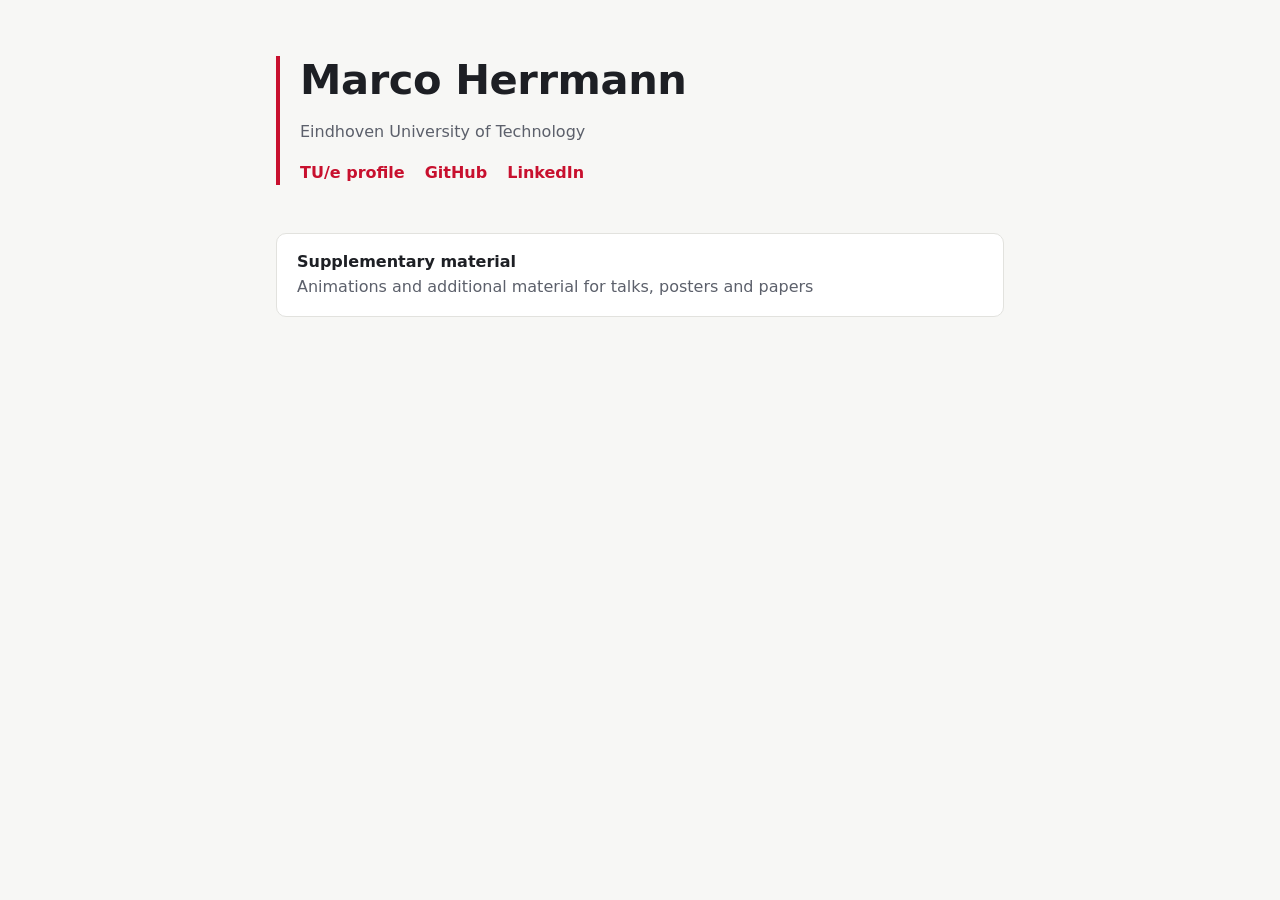
<file: index.html>
<!DOCTYPE html>
<html lang="en">
<head>
  <meta charset="utf-8">
  <meta name="viewport" content="width=device-width, initial-scale=1">
  <title>Marco Herrmann</title>
  <meta name="description" content="Marco Herrmann — Eindhoven University of Technology">
  <style>
    :root {
      --bg: #f7f7f5;
      --surface: #ffffff;
      --text: #1d1f24;
      --muted: #5c606b;
      --border: #e2e2de;
      --accent: #c8102e; /* TU/e red */
    }
    @media (prefers-color-scheme: dark) {
      :root {
        --bg: #16171b;
        --surface: #1f2126;
        --text: #ecedf0;
        --muted: #a3a7b1;
        --border: #30333a;
        --accent: #ff5a6e;
      }
    }
    * { box-sizing: border-box; }
    body {
      margin: 0;
      background: var(--bg);
      color: var(--text);
      font: 16px/1.55 system-ui, -apple-system, "Segoe UI", Roboto, Helvetica, Arial, sans-serif;
    }
    main {
      max-width: 760px;
      margin: 0 auto;
      padding: 56px 16px 64px;
    }
    header {
      border-left: 4px solid var(--accent);
      padding-left: 20px;
      margin-bottom: 48px;
    }
    h1 {
      font-size: clamp(1.75rem, 4vw, 2.6rem);
      line-height: 1.15;
      margin: 0 0 16px;
      letter-spacing: -0.01em;
    }
    .affiliation { color: var(--muted); margin: 0; }
    h2 {
      font-size: 1.25rem;
      margin: 0 0 20px;
    }
    a.card {
      display: block;
      background: var(--surface);
      border: 1px solid var(--border);
      border-radius: 10px;
      padding: 16px 20px;
      margin-bottom: 16px;
      color: inherit;
      text-decoration: none;
    }
    a.card:hover { border-color: var(--accent); }
    .card strong { display: block; }
    .card span { color: var(--muted); }
    .links { display: flex; gap: 20px; margin: 16px 0 0; }
    .links a { color: var(--accent); font-weight: 600; text-decoration: none; }
    .links a:hover { text-decoration: underline; }
  </style>
</head>
<body>
  <main>
    <header>
      <h1>Marco Herrmann</h1>
      <p class="affiliation">Eindhoven University of Technology</p>
      <p class="links">
        <a href="https://www.tue.nl/en/research/researchers/marco-herrmann">TU/e profile</a>
        <a href="https://github.com/Marco-Herrmann">GitHub</a>
        <a href="https://www.linkedin.com/in/marco-herrmann-734969144/">LinkedIn</a>
      </p>
    </header>

    <section>
      <a class="card" href="supplementary/">
        <strong>Supplementary material</strong>
        <span>Animations and additional material for talks, posters and papers</span>
      </a>
    </section>
  </main>
</body>
</html>
</file>
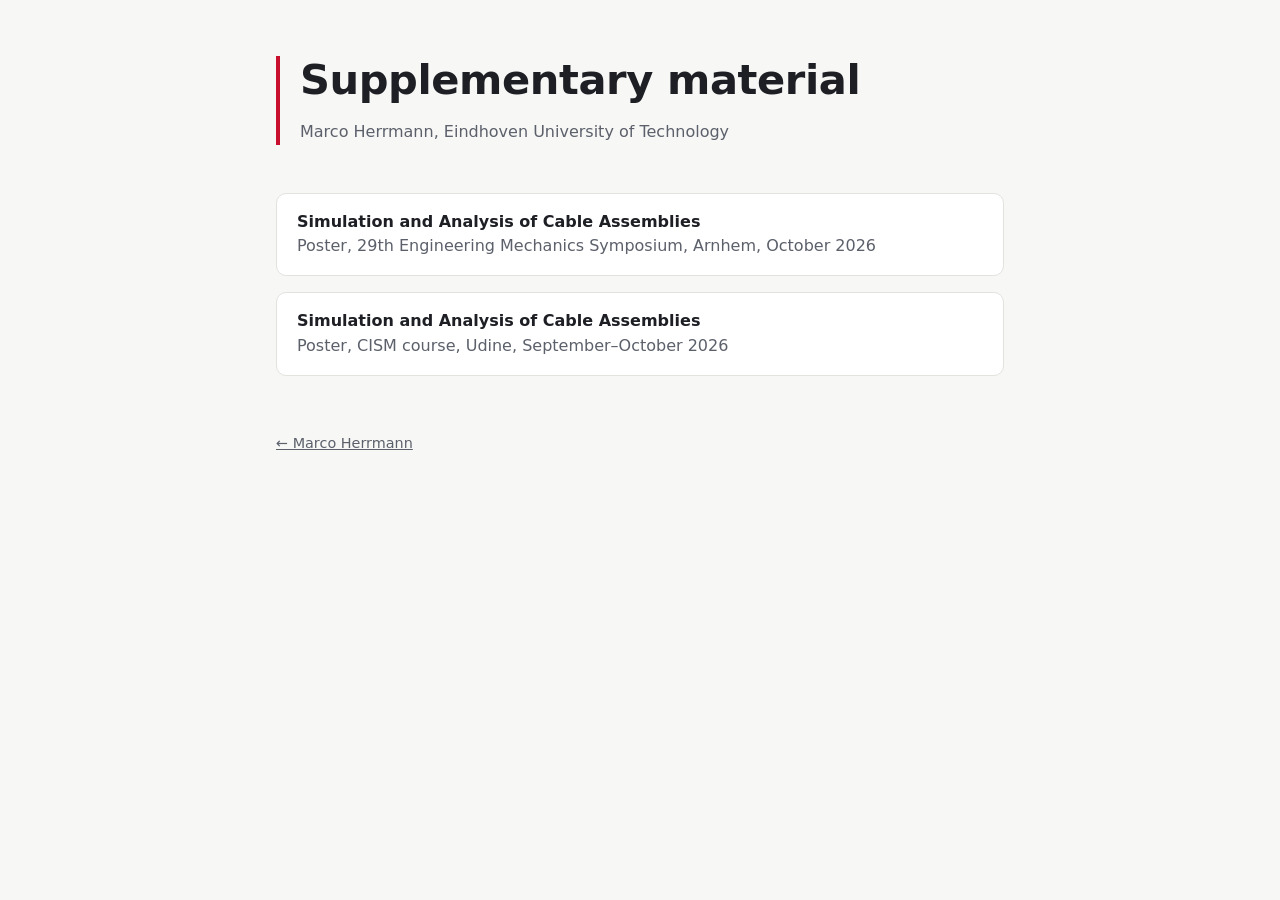
<file: supplementary/index.html>
<!DOCTYPE html>
<html lang="en">
<head>
  <meta charset="utf-8">
  <meta name="viewport" content="width=device-width, initial-scale=1">
  <title>Supplementary material — Marco Herrmann</title>
  <meta name="description" content="Supplementary material by Marco Herrmann, Eindhoven University of Technology">
  <style>
    :root {
      --bg: #f7f7f5;
      --surface: #ffffff;
      --text: #1d1f24;
      --muted: #5c606b;
      --border: #e2e2de;
      --accent: #c8102e; /* TU/e red */
    }
    @media (prefers-color-scheme: dark) {
      :root {
        --bg: #16171b;
        --surface: #1f2126;
        --text: #ecedf0;
        --muted: #a3a7b1;
        --border: #30333a;
        --accent: #ff5a6e;
      }
    }
    * { box-sizing: border-box; }
    body {
      margin: 0;
      background: var(--bg);
      color: var(--text);
      font: 16px/1.55 system-ui, -apple-system, "Segoe UI", Roboto, Helvetica, Arial, sans-serif;
    }
    main {
      max-width: 760px;
      margin: 0 auto;
      padding: 56px 16px 64px;
    }
    header {
      border-left: 4px solid var(--accent);
      padding-left: 20px;
      margin-bottom: 48px;
    }
    h1 {
      font-size: clamp(1.75rem, 4vw, 2.6rem);
      line-height: 1.15;
      margin: 0 0 16px;
      letter-spacing: -0.01em;
    }
    .affiliation { color: var(--muted); margin: 0; }
    h2 {
      font-size: 1.25rem;
      margin: 0 0 20px;
    }
    a.card {
      display: block;
      background: var(--surface);
      border: 1px solid var(--border);
      border-radius: 10px;
      padding: 16px 20px;
      margin-bottom: 16px;
      color: inherit;
      text-decoration: none;
    }
    a.card:hover { border-color: var(--accent); }
    .card strong { display: block; }
    .card span { color: var(--muted); }
    footer {
      margin-top: 56px;
      color: var(--muted);
      font-size: 0.9rem;
    }
    footer a { color: inherit; }
  </style>
</head>
<body>
  <main>
    <header>
      <h1>Supplementary material</h1>
      <p class="affiliation">Marco Herrmann, Eindhoven University of Technology</p>
    </header>

    <section>
      <a class="card" href="EM_symposium_2026/">
        <strong>Simulation and Analysis of Cable Assemblies</strong>
        <span>Poster, 29th Engineering Mechanics Symposium, Arnhem, October 2026</span>
      </a>
      <a class="card" href="PosterSession_Udine_2026/">
        <strong>Simulation and Analysis of Cable Assemblies</strong>
        <span>Poster, CISM course, Udine, September–October 2026</span>
      </a>
    </section>

    <footer>
      <a href="../">&larr; Marco Herrmann</a>
    </footer>
  </main>
</body>
</html>
</file>
